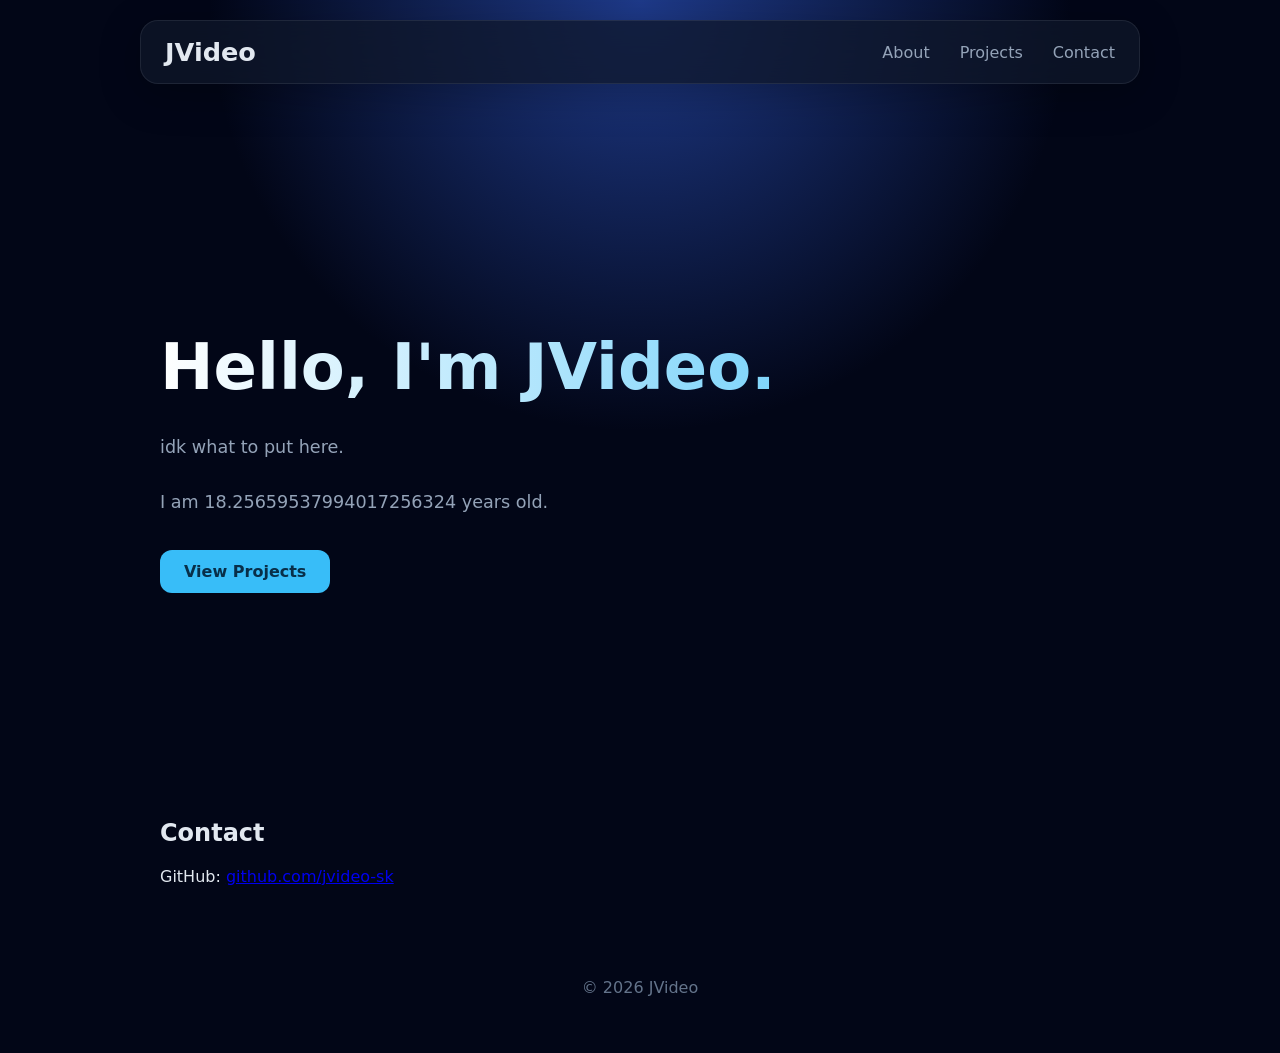
<file: index.html>
<!DOCTYPE html>
<html lang="en">
<head>
    <meta charset="UTF-8">
    <meta name="viewport" content="width=device-width, initial-scale=1.0">
    <title>JVideo</title>
    <meta name="description" content="JVideo | I Make cool stuff!
        CLICK ME!!!!
    ">

    <link rel="stylesheet" href="style.css">
</head>

<body>
    <header>
            <nav>
                <h1 class="logo">
                    <a href="index.html">JVideo</a>
                </h1>

                <button class="menu-toggle" onclick="toggleMenu()">
                    <span></span>
                    <span></span>
                    <span></span>
                </button>

                <div class="nav-links" id="navLinks">
                    <a href="about.html">About</a>
                    <a href="projects.html">Projects</a>
                    <a href="contact.html">Contact</a>
                </div>
            </nav>
    </header>

    <main>
        <section class="hero">
            <h2>Hello, I'm JVideo.</h2>
            <p>
                idk what to put here.
            </p>
            <p id="age">I am 0.0 years old.</p>

            <a class="button" href="projects.html">
                View Projects
            </a>
        </section>

        <section id="contact">
            <h2>Contact</h2>
            <p>
                GitHub:
                <a href="https://github.com/jvideo-sk">
                    github.com/jvideo-sk
                </a>
            </p>
        </section>
    </main>

    <footer>
        <p>© 2026 JVideo</p>
    </footer>

    <script src="script.js"></script>
</body>
</html>
</file>
<file: style.css>
* {
    box-sizing: border-box;
    scroll-behavior: smooth;
}

:root {
    --bg: #020617;
    --surface: rgba(15, 23, 42, 0.75);
    --card: #111827;
    --text: #e2e8f0; 
    --muted: #94a3b8;
    --accent: #38bdf8;
    --border: rgba(255, 255, 255, 0.08);
}

body {
    margin: 0;
    font-family: Inter, system-ui, -apple-system, sans-serif;
    background:
        radial-gradient(circle at top, #1e3a8a 0%, transparent 35%),
        var(--bg);
    color: var(--text);
    min-height: 100vh;
}


/* NAV */

header {
    position: sticky;
    top: 0;
    z-index: 100;
    padding: 20px;
}

nav {
    max-width: 1000px;
    margin: auto;

    display: flex;
    justify-content: space-between;
    align-items: center;

    padding: 16px 24px;

    background: var(--surface);
    backdrop-filter: blur(18px);

    border-radius: 18px;
    border: 1px solid var(--border);

    box-shadow: 0 10px 40px rgba(0,0,0,.25);
}


.logo {
    font-size: 1.6rem;
    margin: 0;
    font-weight: 700;
}

.logo a {
    color: inherit;
    text-decoration: none;
}

.logo span {
    color: var(--accent);
}


/* LINKS */

.nav-links {
    display: flex;
    gap: 30px;
}

.nav-links a {
    color: var(--muted);
    text-decoration: none;

    position: relative;
    transition: color .25s ease;
}

.nav-links a::after {
    content: "";

    position: absolute;
    left: 50%;
    bottom: -8px;

    width: 0;
    height: 2px;

    background: var(--accent);

    transform: translateX(-50%);
    transition: width .25s ease;
}

.nav-links a:hover,
.nav-links a.active {
    color: white;
}

.nav-links a:hover::after,
.nav-links a.active::after {
    width: 100%;
}


/* MAIN */

main {
    max-width: 1000px;
    margin: auto;
    padding: 20px;
}

.page {
    min-height: calc(100vh - 120px);
    padding: 50px 20px;
}


/* HERO */

.hero {
    min-height: 75vh;

    display: flex;
    flex-direction: column;
    justify-content: center;
}

.hero h2 {
    font-size: clamp(2.5rem, 8vw, 4rem);
    margin: 0 0 15px;

    background: linear-gradient(
        90deg,
        white,
        #38bdf8
    );

    background-clip: text;
    color: transparent;
}

.hero p {
    color: var(--muted);
    font-size: 1.1rem;
}


/* BUTTON */

.button {
    display: inline-flex;

    background: var(--accent);
    color: #082f49;

    padding: 12px 24px;

    border-radius: 12px;

    text-decoration: none;
    font-weight: 600;

    width: fit-content;

    margin-top: 20px;

    transition:
        transform .2s ease,
        box-shadow .2s ease;
}

.button:hover {
    transform: translateY(-3px);

    box-shadow:
        0 10px 25px rgba(56,189,248,.35);
}


/* PROJECT CARDS */

.cards {
    display: grid;

    grid-template-columns:
        repeat(auto-fit, minmax(260px, 1fr));

    gap: 24px;

    margin-top: 30px;
}


.cards article {
    background:
        linear-gradient(
            145deg,
            #1e293b,
            #0f172a
        );

    padding: 24px;

    border-radius: 18px;

    border: 1px solid var(--border);

    transition:
        transform .25s ease,
        border-color .25s ease,
        box-shadow .25s ease;
}


.cards article:hover {
    transform: translateY(-6px);

    border-color: rgba(56,189,248,.5);

    box-shadow:
        0 15px 40px rgba(0,0,0,.3);
}


.cards h2 {
    margin-top: 0;
}


.cards p {
    color: var(--muted);
}


/* FOOTER */

footer {
    text-align: center;
    padding: 40px;
    color: #64748b;
}


/* MOBILE MENU */

.menu-toggle {
    display: none;

    background: none;
    border: none;

    cursor: pointer;
}

.menu-toggle span {
    display: block;

    width: 28px;
    height: 3px;

    background: white;

    margin: 5px;

    border-radius: 5px;

    transition: .3s;
}


@media(max-width:700px) {

    .menu-toggle {
        display:block;
    }


    .nav-links {

        position:absolute;

        top:90px;
        left:20px;
        right:20px;


        display:flex;
        flex-direction:column;

        background:
            rgba(15,23,42,.95);

        backdrop-filter:blur(18px);

        padding:20px;

        border-radius:18px;

        border:1px solid var(--border);


        opacity:0;

        transform:
            translateY(-15px);

        pointer-events:none;

        transition:.3s;
    }


    .nav-links.show {

        opacity:1;

        transform:
            translateY(0);

        pointer-events:auto;
    }


    .nav-links a {
        padding:12px;
    }
}
</file>
